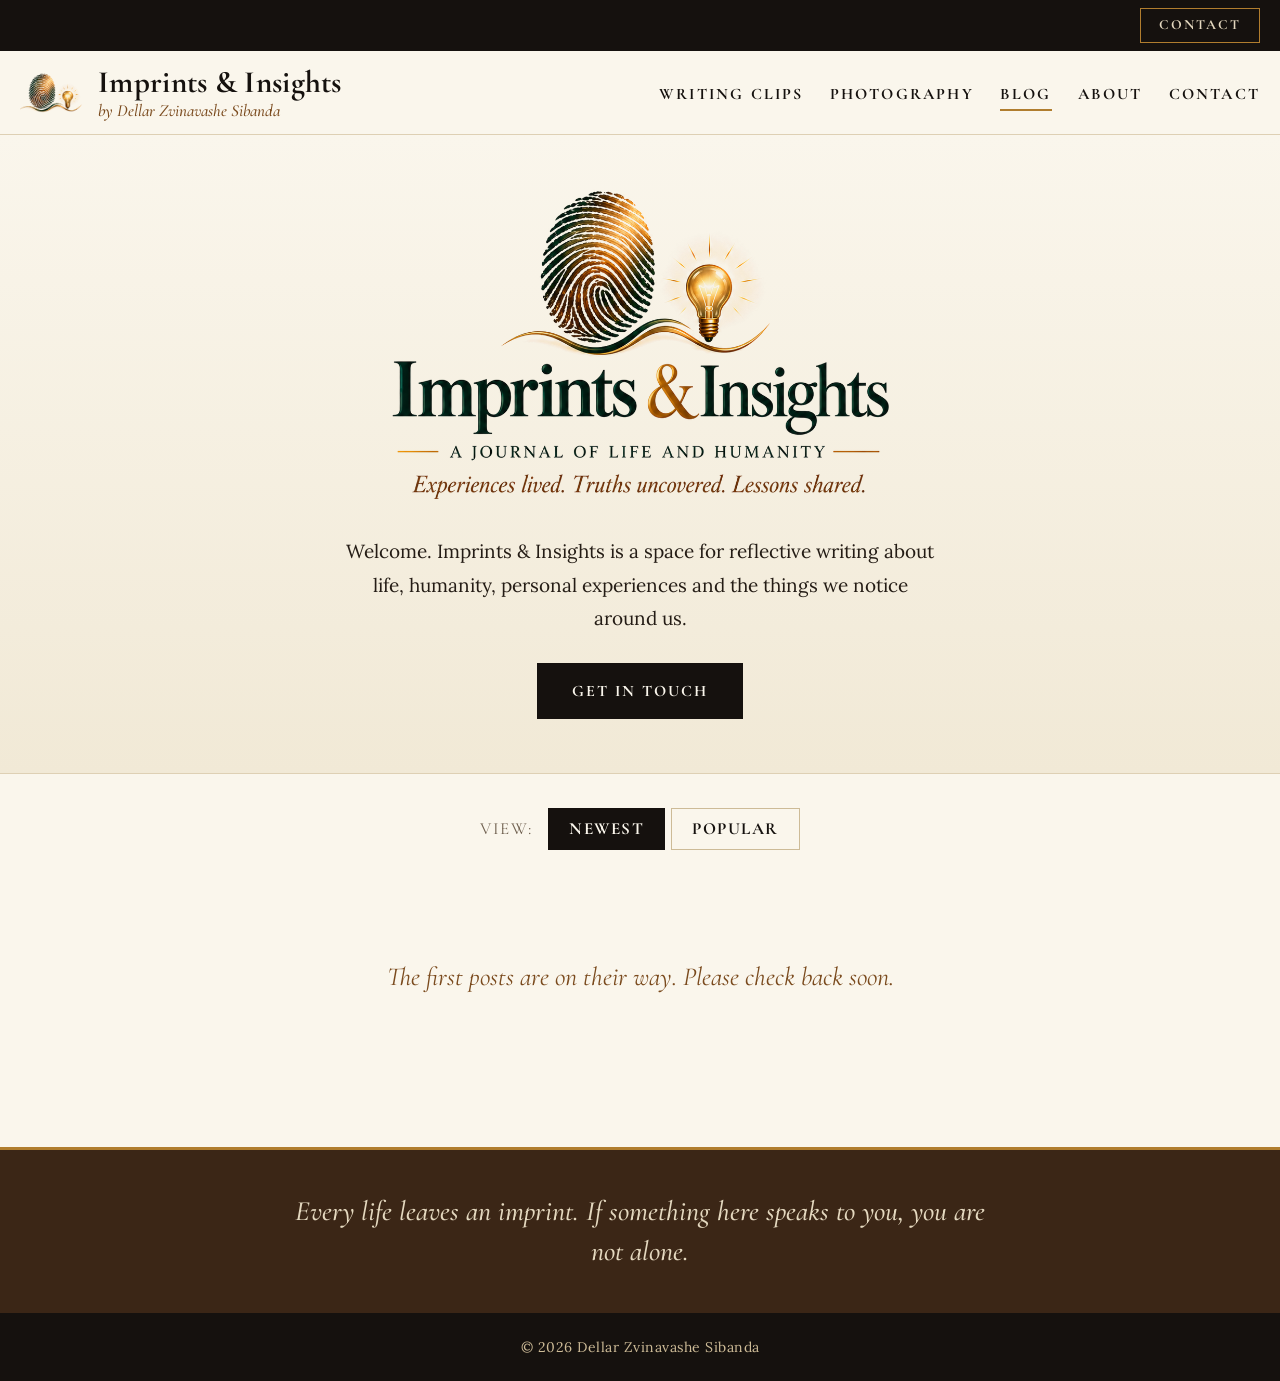
<file: index.html>
<!DOCTYPE html>
<html lang="en">
<head>
  <meta charset="UTF-8" />
  <meta name="viewport" content="width=device-width, initial-scale=1" />
  <meta name="description" content="Imprints &amp; Insights is a reflective writing platform by Dellar Zvinavashe Sibanda, exploring life, humanity, personal experiences and social observations." />
  <meta name="theme-color" content="#14110e" />
  <title>Imprints &amp; Insights | Dellar Zvinavashe Sibanda</title>
  <link rel="preconnect" href="https://fonts.googleapis.com" />
  <link href="https://fonts.googleapis.com/css2?family=Cormorant+Garamond:ital,wght@0,500;0,600;0,700;1,500&family=Lora:ital,wght@0,400;0,500;1,400&display=swap" rel="stylesheet" />
  <link rel="icon" type="image/png" href="images/icon.png" />
  <link rel="stylesheet" href="css/style.css" />
</head>
<body data-page="home">
  <div class="top-bar">
    <div class="top-bar-inner">
      <p class="top-bar-phone" id="top-bar-phone-wrap"></p>
      <a class="button-ghost" id="top-bar-cta" href="contact.html">Contact</a>
    </div>
  </div>

  <header class="site-header">
    <div class="site-header-inner">
      <div class="site-brand">
        <a class="site-brand-link" href="index.html">
          <img class="site-brand-icon" src="images/icon.png" alt="" width="64" height="41" />
          <span class="site-brand-text">
            <span class="site-name">Imprints &amp; Insights</span>
            <span class="site-byline">by <span data-site-name>Dellar Zvinavashe Sibanda</span></span>
          </span>
        </a>
      </div>
      <nav aria-label="Site"><ul id="site-nav" class="site-nav"></ul></nav>
    </div>
  </header>

  <section class="blog-hero" aria-label="Welcome">
    <div class="blog-hero-inner">
      <h1 class="visually-hidden">Imprints &amp; Insights</h1>
      <img class="hero-logo" src="images/logo.png" alt="Imprints &amp; Insights: a journal of life and humanity. Experiences lived. Truths uncovered. Lessons shared." width="1000" height="631" />
      <p class="blog-hero-intro" data-hero-intro></p>
      <p class="blog-hero-actions"><a class="button-primary" id="hero-cta" href="contact.html">Get in touch</a></p>
    </div>
  </section>

  <div class="filter-bar" role="navigation" aria-label="Feed">
    <span class="filter-intro">View:</span>
    <ul class="filter-list" id="feed-switcher">
      <li><a href="index.html?feed=newest&amp;page=1" data-feed="newest">Newest</a></li>
      <li><a href="index.html?feed=popular&amp;page=1" data-feed="popular">Popular</a></li>
    </ul>
  </div>

  <main class="blog-main">
    <noscript><p class="empty-state">Please turn on JavaScript to see the posts.</p></noscript>
    <ul id="blog-feed" class="post-grid" aria-live="polite"></ul>
    <nav class="pagination" id="blog-pagination" aria-label="Blog pages"></nav>
  </main>

  <section class="footer-cta-strip" id="footer-cta-strip" hidden>
    <p class="footer-cta-strip__text" data-footer-cta></p>
  </section>

  <footer class="site-footer">
    <div class="footer-inner"><span data-footer-line></span></div>
  </footer>

  <script src="content.js"></script>
  <script src="js/blog.js"></script>
</body>
</html>
</file>
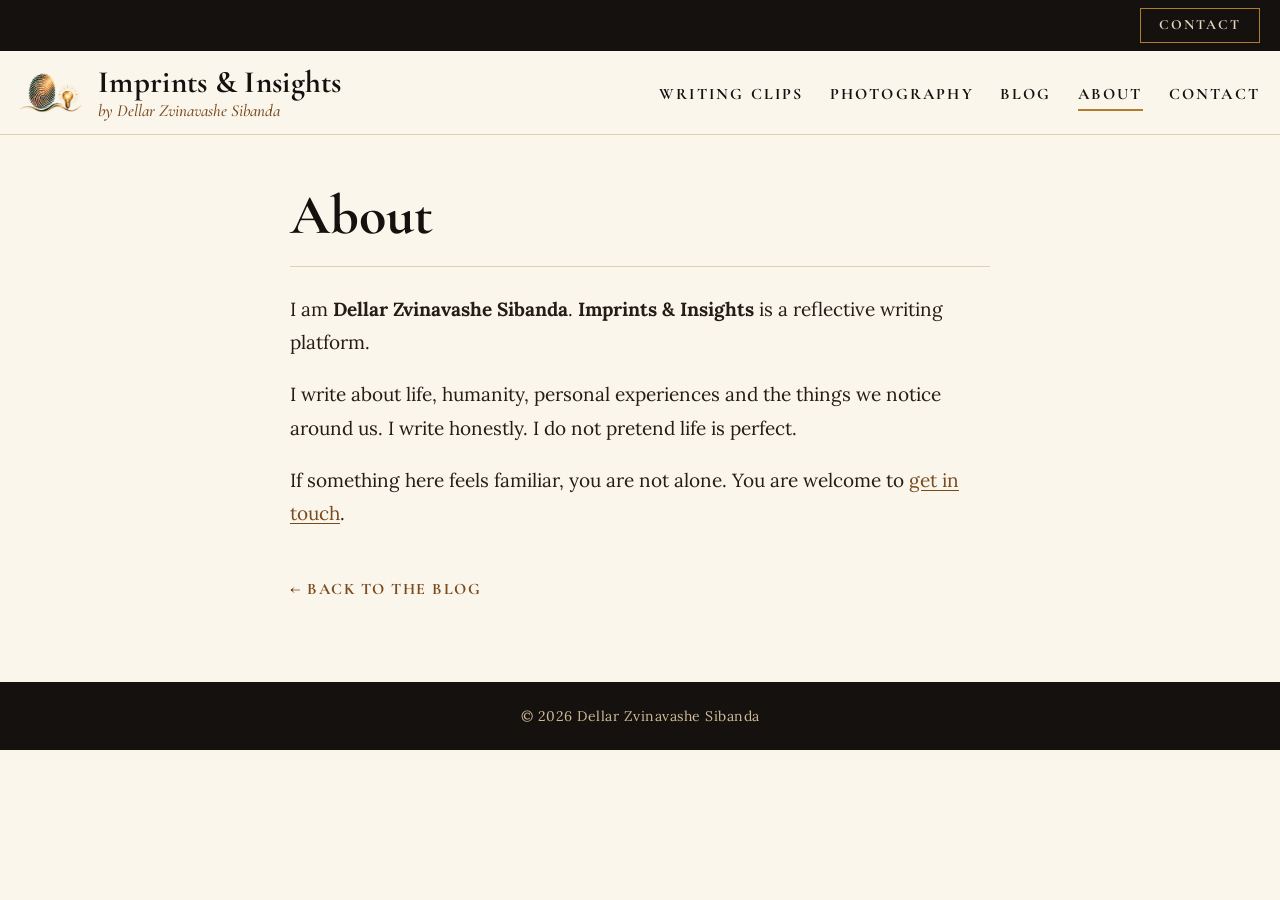
<file: about.html>
<!DOCTYPE html>
<html lang="en">
<head>
  <meta charset="UTF-8" />
  <meta name="viewport" content="width=device-width, initial-scale=1" />
  <meta name="description" content="About Dellar Zvinavashe Sibanda and the Imprints &amp; Insights blog." />
  <meta name="theme-color" content="#14110e" />
  <title>About | Dellar Zvinavashe Sibanda</title>
  <link rel="preconnect" href="https://fonts.googleapis.com" />
  <link href="https://fonts.googleapis.com/css2?family=Cormorant+Garamond:ital,wght@0,500;0,600;0,700;1,500&family=Lora:ital,wght@0,400;0,500;1,400&display=swap" rel="stylesheet" />
  <link rel="icon" type="image/png" href="images/icon.png" />
  <link rel="stylesheet" href="css/style.css" />
</head>
<body data-page="about">
  <div class="top-bar">
    <div class="top-bar-inner">
      <p class="top-bar-phone" id="top-bar-phone-wrap"></p>
      <a class="button-ghost" id="top-bar-cta" href="contact.html">Contact</a>
    </div>
  </div>

  <header class="site-header">
    <div class="site-header-inner">
      <div class="site-brand">
        <a class="site-brand-link" href="index.html">
          <img class="site-brand-icon" src="images/icon.png" alt="" width="64" height="41" />
          <span class="site-brand-text">
            <span class="site-name">Imprints &amp; Insights</span>
            <span class="site-byline">by <span data-site-name>Dellar Zvinavashe Sibanda</span></span>
          </span>
        </a>
      </div>
      <nav aria-label="Site"><ul id="site-nav" class="site-nav"></ul></nav>
    </div>
  </header>

  <main class="page-main">
    <header class="article-header">
      <h1>About</h1>
    </header>
    <article class="article-body">
      <p>I am <strong>Dellar Zvinavashe Sibanda</strong>. <strong>Imprints &amp; Insights</strong> is a reflective writing platform.</p>
      <p>I write about life, humanity, personal experiences and the things we notice around us. I write honestly. I do not pretend life is perfect.</p>
      <p>If something here feels familiar, you are not alone. You are welcome to <a href="contact.html">get in touch</a>.</p>
    </article>
    <p><a class="back-link" href="index.html">&larr; Back to the blog</a></p>
  </main>

  <footer class="site-footer">
    <div class="footer-inner"><span data-footer-line></span></div>
  </footer>

  <script src="content.js"></script>
  <script src="js/blog.js"></script>
</body>
</html>
</file>
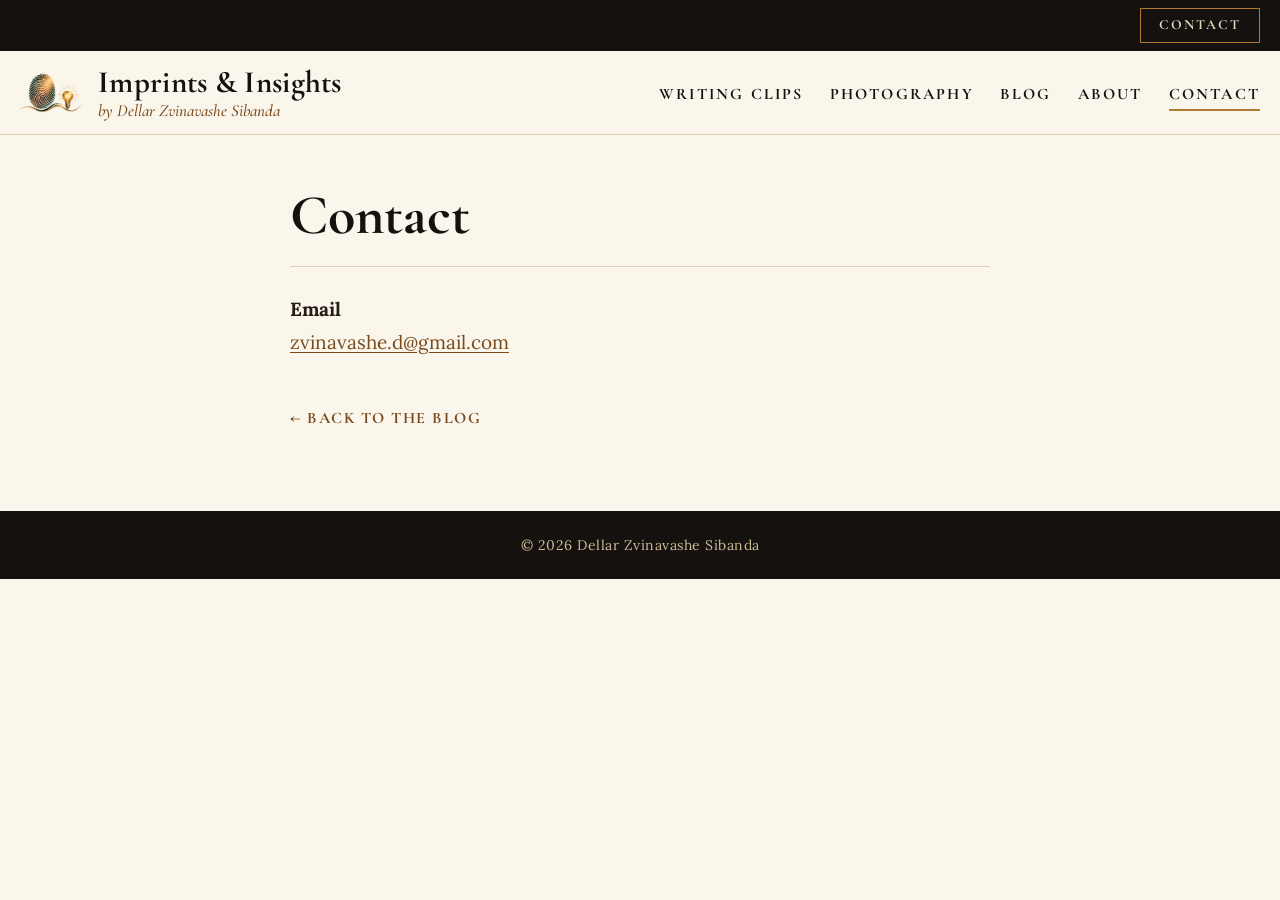
<file: contact.html>
<!DOCTYPE html>
<html lang="en">
<head>
  <meta charset="UTF-8" />
  <meta name="viewport" content="width=device-width, initial-scale=1" />
  <meta name="description" content="Contact Dellar Zvinavashe Sibanda." />
  <meta name="theme-color" content="#14110e" />
  <title>Contact | Dellar Zvinavashe Sibanda</title>
  <link rel="preconnect" href="https://fonts.googleapis.com" />
  <link href="https://fonts.googleapis.com/css2?family=Cormorant+Garamond:ital,wght@0,500;0,600;0,700;1,500&family=Lora:ital,wght@0,400;0,500;1,400&display=swap" rel="stylesheet" />
  <link rel="icon" type="image/png" href="images/icon.png" />
  <link rel="stylesheet" href="css/style.css" />
</head>
<body data-page="contact">
  <div class="top-bar">
    <div class="top-bar-inner">
      <p class="top-bar-phone" id="top-bar-phone-wrap"></p>
      <a class="button-ghost" id="top-bar-cta" href="contact.html">Contact</a>
    </div>
  </div>

  <header class="site-header">
    <div class="site-header-inner">
      <div class="site-brand">
        <a class="site-brand-link" href="index.html">
          <img class="site-brand-icon" src="images/icon.png" alt="" width="64" height="41" />
          <span class="site-brand-text">
            <span class="site-name">Imprints &amp; Insights</span>
            <span class="site-byline">by <span data-site-name>Dellar Zvinavashe Sibanda</span></span>
          </span>
        </a>
      </div>
      <nav aria-label="Site"><ul id="site-nav" class="site-nav"></ul></nav>
    </div>
  </header>

  <main class="page-main">
    <header class="article-header">
      <h1>Contact</h1>
    </header>
    <article class="article-body">
      <p><strong>Phone</strong><br /><span id="contact-phone-wrap"></span></p>
      <p><strong>Email</strong><br /><span id="contact-email-wrap"></span></p>
    </article>
    <p><a class="back-link" href="index.html">&larr; Back to the blog</a></p>
  </main>

  <footer class="site-footer">
    <div class="footer-inner"><span data-footer-line></span></div>
  </footer>

  <script src="content.js"></script>
  <script src="js/blog.js"></script>
</body>
</html>
</file>
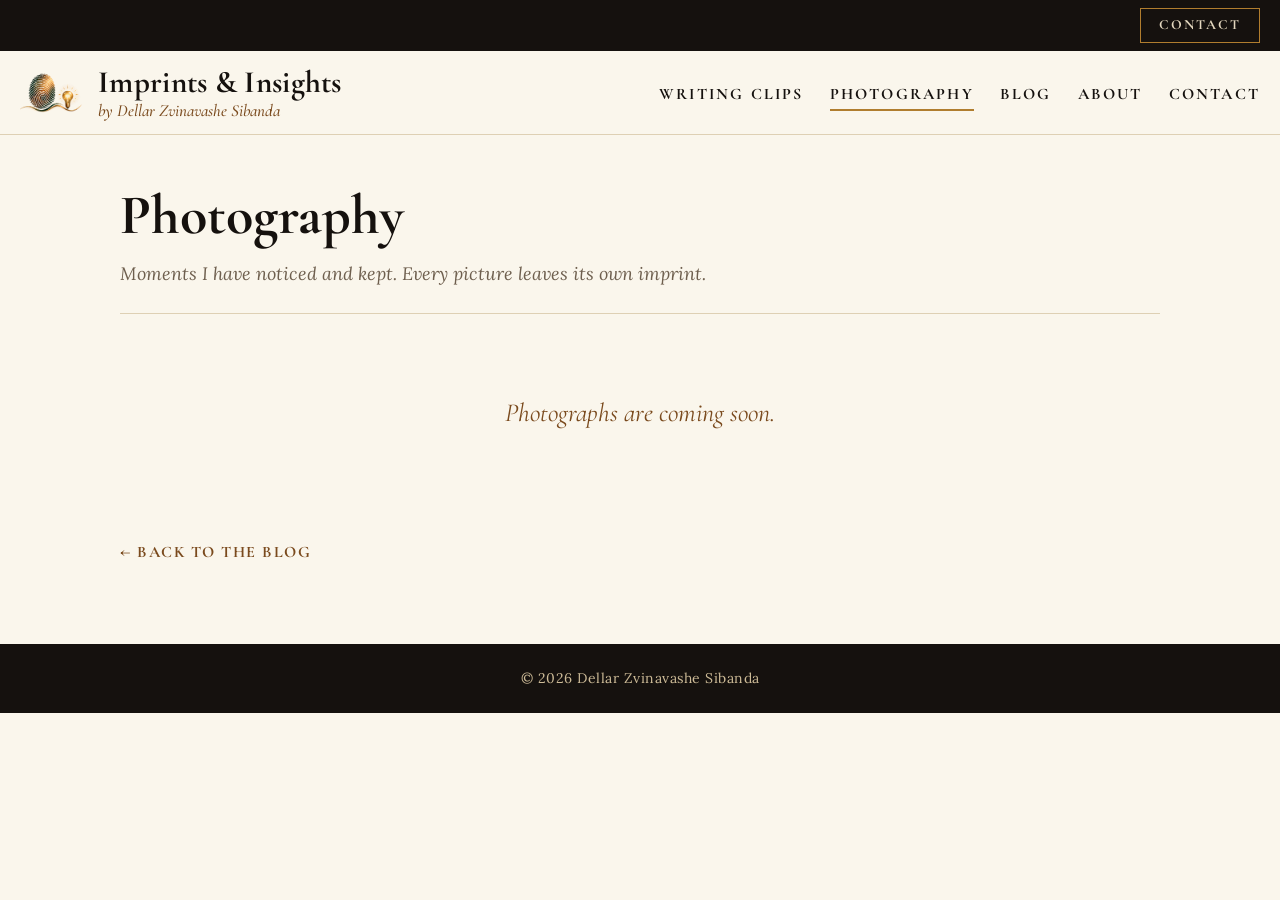
<file: photography.html>
<!DOCTYPE html>
<html lang="en">
<head>
  <meta charset="UTF-8" />
  <meta name="viewport" content="width=device-width, initial-scale=1" />
  <meta name="description" content="Photography by Dellar Zvinavashe Sibanda." />
  <meta name="theme-color" content="#14110e" />
  <title>Photography | Dellar Zvinavashe Sibanda</title>
  <link rel="preconnect" href="https://fonts.googleapis.com" />
  <link href="https://fonts.googleapis.com/css2?family=Cormorant+Garamond:ital,wght@0,500;0,600;0,700;1,500&family=Lora:ital,wght@0,400;0,500;1,400&display=swap" rel="stylesheet" />
  <link rel="icon" type="image/png" href="images/icon.png" />
  <link rel="stylesheet" href="css/style.css" />
</head>
<body data-page="photos">
  <div class="top-bar">
    <div class="top-bar-inner">
      <p class="top-bar-phone" id="top-bar-phone-wrap"></p>
      <a class="button-ghost" id="top-bar-cta" href="contact.html">Contact</a>
    </div>
  </div>

  <header class="site-header">
    <div class="site-header-inner">
      <div class="site-brand">
        <a class="site-brand-link" href="index.html">
          <img class="site-brand-icon" src="images/icon.png" alt="" width="64" height="41" />
          <span class="site-brand-text">
            <span class="site-name">Imprints &amp; Insights</span>
            <span class="site-byline">by <span data-site-name>Dellar Zvinavashe Sibanda</span></span>
          </span>
        </a>
      </div>
      <nav aria-label="Site"><ul id="site-nav" class="site-nav"></ul></nav>
    </div>
  </header>

  <main class="page-main page-main--wide">
    <header class="article-header">
      <h1>Photography</h1>
      <p class="page-intro">Moments I have noticed and kept. Every picture leaves its own imprint.</p>
    </header>
    <div id="photos-root"></div>
    <p><a class="back-link" href="index.html">&larr; Back to the blog</a></p>
  </main>

  <footer class="site-footer">
    <div class="footer-inner"><span data-footer-line></span></div>
  </footer>

  <script src="content.js"></script>
  <script src="js/blog.js"></script>
</body>
</html>
</file>
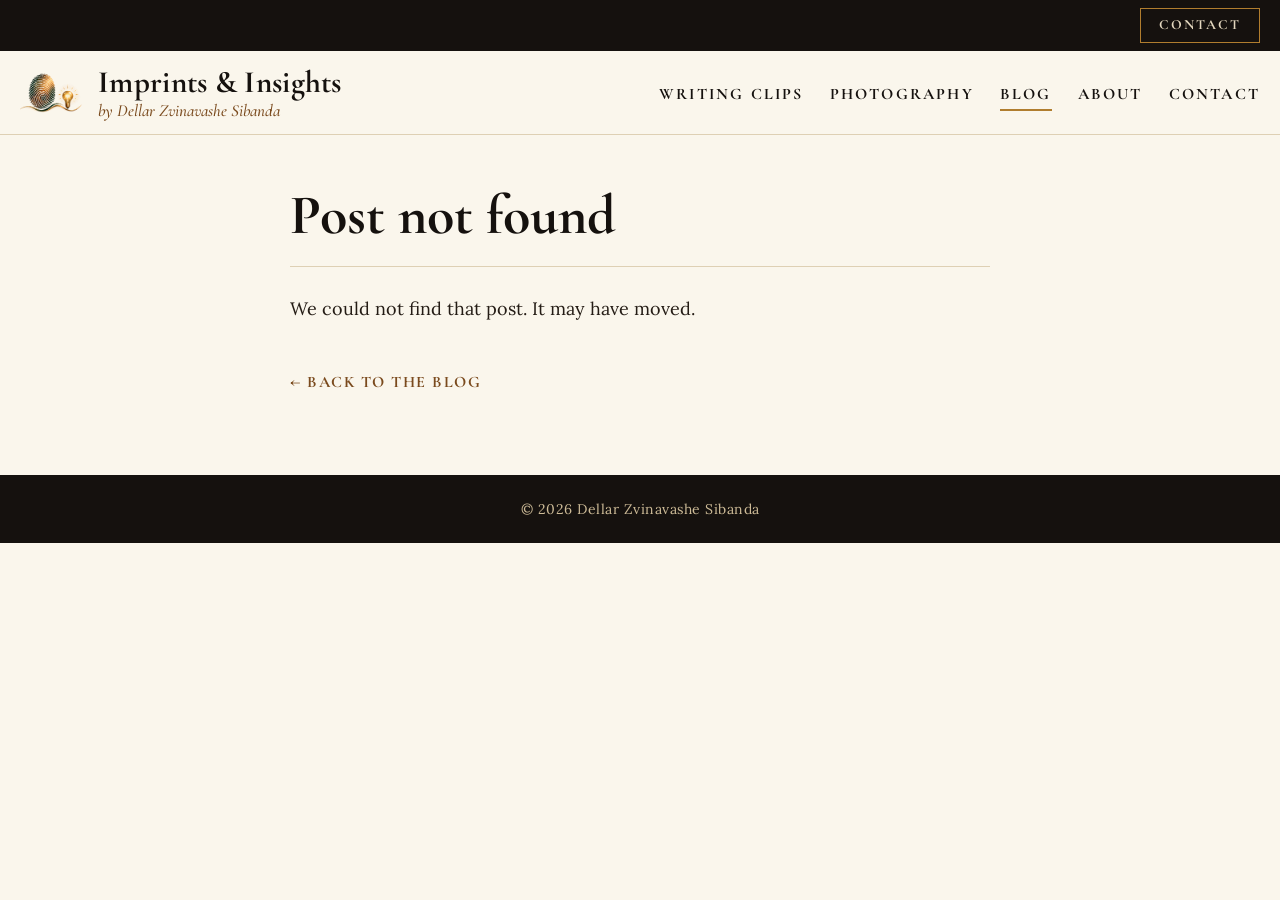
<file: post.html>
<!DOCTYPE html>
<html lang="en">
<head>
  <meta charset="UTF-8" />
  <meta name="viewport" content="width=device-width, initial-scale=1" />
  <meta name="description" content="Article" />
  <meta name="theme-color" content="#14110e" />
  <title>Article | Dellar Zvinavashe Sibanda</title>
  <link rel="preconnect" href="https://fonts.googleapis.com" />
  <link href="https://fonts.googleapis.com/css2?family=Cormorant+Garamond:ital,wght@0,500;0,600;0,700;1,500&family=Lora:ital,wght@0,400;0,500;1,400&display=swap" rel="stylesheet" />
  <link rel="icon" type="image/png" href="images/icon.png" />
  <link rel="stylesheet" href="css/style.css" />
</head>
<body data-page="post">
  <div class="top-bar">
    <div class="top-bar-inner">
      <p class="top-bar-phone" id="top-bar-phone-wrap"></p>
      <a class="button-ghost" id="top-bar-cta" href="contact.html">Contact</a>
    </div>
  </div>

  <header class="site-header">
    <div class="site-header-inner">
      <div class="site-brand">
        <a class="site-brand-link" href="index.html">
          <img class="site-brand-icon" src="images/icon.png" alt="" width="64" height="41" />
          <span class="site-brand-text">
            <span class="site-name">Imprints &amp; Insights</span>
            <span class="site-byline">by <span data-site-name>Dellar Zvinavashe Sibanda</span></span>
          </span>
        </a>
      </div>
      <nav aria-label="Site"><ul id="site-nav" class="site-nav"></ul></nav>
    </div>
  </header>

  <main class="page-main">
    <noscript><p>Please turn on JavaScript to read this post.</p></noscript>
    <div id="article-root"></div>
  </main>

  <section class="related" id="related-root" aria-label="More posts"></section>

  <footer class="site-footer">
    <div class="footer-inner"><span data-footer-line></span></div>
  </footer>

  <script src="content.js"></script>
  <script src="js/blog.js"></script>
</body>
</html>
</file>
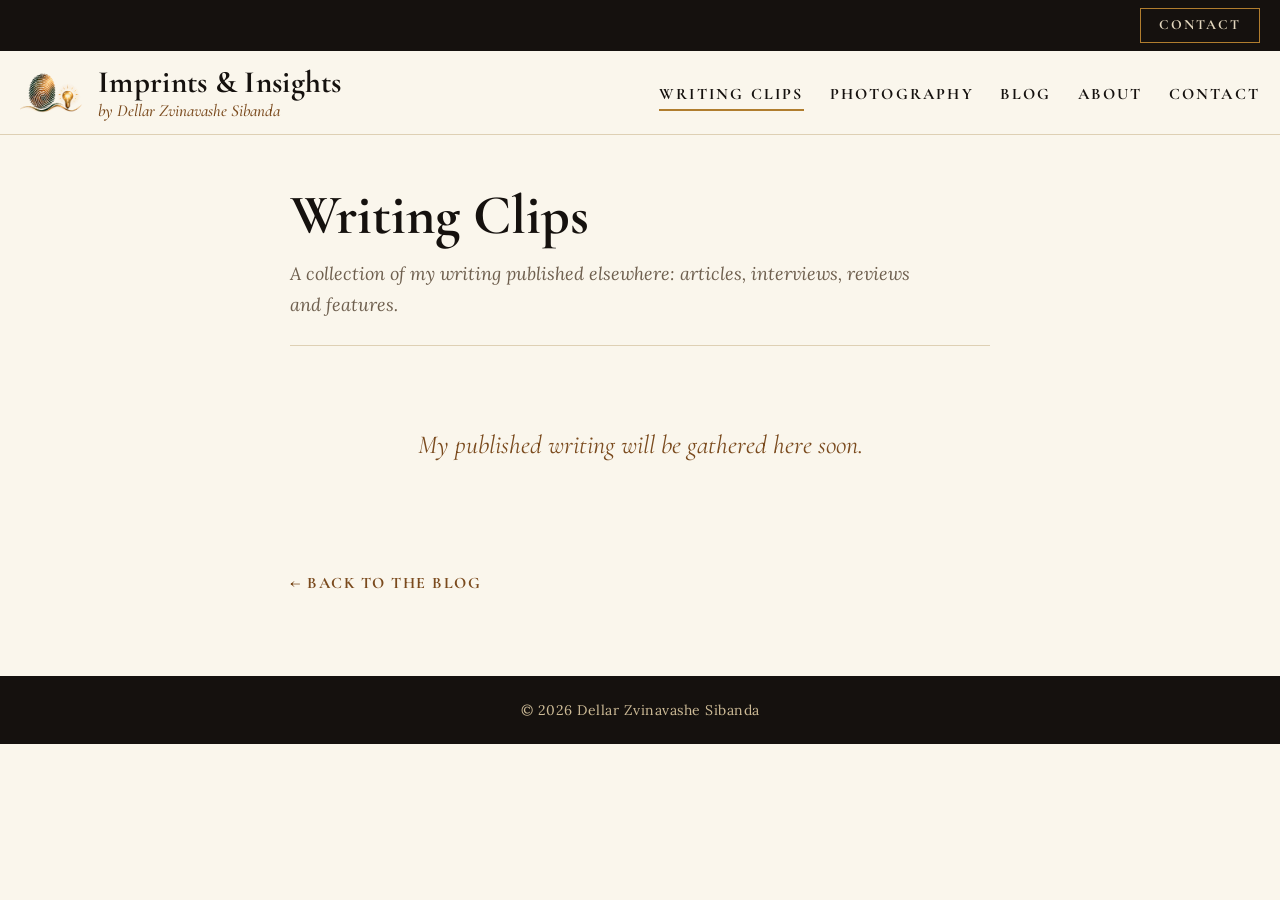
<file: writing-clips.html>
<!DOCTYPE html>
<html lang="en">
<head>
  <meta charset="UTF-8" />
  <meta name="viewport" content="width=device-width, initial-scale=1" />
  <meta name="description" content="Published writing by Dellar Zvinavashe Sibanda." />
  <meta name="theme-color" content="#14110e" />
  <title>Writing Clips | Dellar Zvinavashe Sibanda</title>
  <link rel="preconnect" href="https://fonts.googleapis.com" />
  <link href="https://fonts.googleapis.com/css2?family=Cormorant+Garamond:ital,wght@0,500;0,600;0,700;1,500&family=Lora:ital,wght@0,400;0,500;1,400&display=swap" rel="stylesheet" />
  <link rel="icon" type="image/png" href="images/icon.png" />
  <link rel="stylesheet" href="css/style.css" />
</head>
<body data-page="clips">
  <div class="top-bar">
    <div class="top-bar-inner">
      <p class="top-bar-phone" id="top-bar-phone-wrap"></p>
      <a class="button-ghost" id="top-bar-cta" href="contact.html">Contact</a>
    </div>
  </div>

  <header class="site-header">
    <div class="site-header-inner">
      <div class="site-brand">
        <a class="site-brand-link" href="index.html">
          <img class="site-brand-icon" src="images/icon.png" alt="" width="64" height="41" />
          <span class="site-brand-text">
            <span class="site-name">Imprints &amp; Insights</span>
            <span class="site-byline">by <span data-site-name>Dellar Zvinavashe Sibanda</span></span>
          </span>
        </a>
      </div>
      <nav aria-label="Site"><ul id="site-nav" class="site-nav"></ul></nav>
    </div>
  </header>

  <main class="page-main">
    <header class="article-header">
      <h1>Writing Clips</h1>
      <p class="page-intro">A collection of my writing published elsewhere: articles, interviews, reviews and features.</p>
    </header>
    <div id="clips-root"></div>
    <p><a class="back-link" href="index.html">&larr; Back to the blog</a></p>
  </main>

  <footer class="site-footer">
    <div class="footer-inner"><span data-footer-line></span></div>
  </footer>

  <script src="content.js"></script>
  <script src="js/blog.js"></script>
</body>
</html>
</file>
<file: css/style.css>
:root {
  --cream: #faf6ec;
  --cream-deep: #f1e9d6;
  --beige: #e4d8bf;
  --sand: #cdbb97;
  --gold: #b07d2e;
  --brown: #7a4a1d;
  --brown-deep: #3b2616;
  --black: #15110e;
  --ink: #241c15;
  --muted: #6e5f4e;
  --line: #ded0b4;
  --card: #fffdf8;
  --radius: 4px;
  --maxw: 1080px;
  --header-maxw: 1280px;
  --serif-display: "Cormorant Garamond", Georgia, "Times New Roman", serif;
  --serif-body: Lora, Georgia, "Times New Roman", serif;
}

* { box-sizing: border-box; }
html { -webkit-text-size-adjust: 100%; }

body {
  margin: 0;
  font-family: var(--serif-body);
  color: var(--ink);
  background: var(--cream);
  line-height: 1.75;
  font-size: 18px;
}

a { color: var(--brown); text-underline-offset: 3px; }
a:hover { color: var(--black); }

.visually-hidden { position: absolute; width: 1px; height: 1px; overflow: hidden; clip: rect(0 0 0 0); white-space: nowrap; }

h1, h2, h3 { font-family: var(--serif-display); font-weight: 700; color: var(--black); }

/* Top bar */
.top-bar { background: var(--black); color: var(--beige); font-size: 14px; }
.top-bar-inner {
  max-width: var(--header-maxw); margin: 0 auto; padding: 8px 20px;
  display: flex; justify-content: space-between; align-items: center; gap: 12px;
  font-family: var(--serif-body);
}
.top-bar-phone { margin: 0; }
.top-bar-phone a { color: var(--beige); text-decoration: none; }

.button-primary, .button-ghost {
  display: inline-block; text-decoration: none; cursor: pointer;
  font-family: var(--serif-display); font-weight: 700; letter-spacing: 2px; text-transform: uppercase;
  border-radius: 0; transition: background .2s, color .2s, border-color .2s;
}
.button-primary { padding: 13px 34px; font-size: 16px; background: var(--black); color: var(--cream); border: 1px solid var(--black); }
.button-primary:hover { background: var(--gold); border-color: var(--gold); color: var(--black); }
.button-ghost { padding: 4px 18px; font-size: 14px; color: var(--beige); border: 1px solid var(--gold); }
.button-ghost:hover { background: var(--gold); color: var(--black); }

/* Header */
.site-header { background: var(--cream); border-bottom: 1px solid var(--line); }
.site-header-inner {
  max-width: var(--header-maxw); margin: 0 auto; padding: 14px 20px;
  display: flex; flex-wrap: wrap; justify-content: space-between; align-items: center; gap: 14px;
}
.site-brand-link { display: flex; align-items: center; gap: 14px; text-decoration: none; color: var(--black); }
.site-brand-icon { width: 64px; height: auto; display: block; }
.site-brand-text { display: flex; flex-direction: column; line-height: 1.1; }
.site-name { font-family: var(--serif-display); font-weight: 700; font-size: 31px; letter-spacing: 0.3px; color: var(--black); }
.site-byline { font-family: var(--serif-display); font-style: italic; font-weight: 500; font-size: 17px; color: var(--brown); margin-top: 3px; }
.site-nav { list-style: none; margin: 0; padding: 0; display: flex; gap: 6px 26px; flex-wrap: wrap; }
.site-nav a {
  font-family: var(--serif-display); color: var(--black); text-decoration: none; font-weight: 700;
  font-size: 16px; letter-spacing: 2.2px; text-transform: uppercase; padding-bottom: 5px; border-bottom: 2px solid transparent;
}
.site-nav a:hover, .site-nav a[aria-current="page"] { border-bottom-color: var(--gold); }

/* Hero */
.blog-hero { background: linear-gradient(180deg, var(--cream) 0%, var(--cream-deep) 100%); border-bottom: 1px solid var(--line); }
.blog-hero-inner { max-width: 760px; margin: 0 auto; padding: 46px 20px 54px; text-align: center; }
.hero-logo { width: min(520px, 100%); height: auto; display: block; margin: 0 auto 26px; }
.blog-hero-intro { margin: 0 auto 28px; max-width: 600px; font-size: 19px; color: var(--ink); }
.blog-hero-actions { margin: 0; }

/* Filter */
.filter-bar { max-width: var(--maxw); margin: 34px auto 0; padding: 0 20px; text-align: center; font-family: var(--serif-display); font-size: 17px; color: var(--muted); letter-spacing: 1.5px; text-transform: uppercase; }
.filter-intro { margin-right: 10px; }
.filter-list { display: inline-flex; gap: 6px; list-style: none; margin: 0; padding: 0; }
.filter-list a { display: inline-block; padding: 5px 20px; text-decoration: none; color: var(--black); border: 1px solid var(--sand); background: transparent; font-weight: 700; }
.filter-list a:hover { border-color: var(--black); }
.filter-list a.is-active { background: var(--black); border-color: var(--black); color: var(--cream); }

/* Feed */
.blog-main { max-width: var(--maxw); margin: 0 auto; padding: 28px 20px 60px; }
.post-grid { list-style: none; margin: 0; padding: 0; display: grid; grid-template-columns: repeat(auto-fill, minmax(290px, 1fr)); gap: 30px; }
.post-card { background: var(--card); border: 1px solid var(--line); border-top: 3px solid var(--gold); border-radius: var(--radius); overflow: hidden; display: flex; flex-direction: column; box-shadow: 0 1px 0 rgba(59,38,22,.04); }
.post-card__media { display: block; aspect-ratio: 4 / 3; background: linear-gradient(135deg, var(--beige), var(--sand)); overflow: hidden; }
.post-card__media img { width: 100%; height: 100%; object-fit: cover; display: block; }
.post-card__body { padding: 20px 22px 22px; display: flex; flex-direction: column; gap: 8px; flex: 1; }
.card-kicker { font-family: var(--serif-display); font-size: 14px; letter-spacing: 2.2px; text-transform: uppercase; color: var(--gold); font-weight: 700; margin: 0; }
.post-card__title { margin: 0; font-size: 27px; line-height: 1.2; }
.post-card__title a { color: var(--black); text-decoration: none; }
.post-card__title a:hover { color: var(--brown); }
.post-card__excerpt { margin: 0; color: #3d3226; font-size: 16px; line-height: 1.65; }
.post-meta { margin: auto 0 0; padding-top: 10px; font-family: var(--serif-body); font-style: italic; font-size: 14px; color: var(--muted); }

.empty-state { text-align: center; padding: 50px 20px; color: var(--brown); font-family: var(--serif-display); font-style: italic; font-size: 26px; }

/* Pagination */
.pagination { display: flex; justify-content: center; gap: 8px; margin-top: 38px; flex-wrap: wrap; }
.pagination a, .pagination span { min-width: 42px; text-align: center; padding: 7px 14px; border: 1px solid var(--sand); background: transparent; color: var(--black); text-decoration: none; font-family: var(--serif-display); font-weight: 700; font-size: 16px; letter-spacing: 1px; }
.pagination a:hover { border-color: var(--black); }
.pagination .is-current { background: var(--black); border-color: var(--black); color: var(--cream); }
.pagination .is-disabled { opacity: 0.4; }

/* Article pages */
main.page-main { max-width: 740px; margin: 0 auto; padding: 44px 20px 60px; }
.article-header { border-bottom: 1px solid var(--line); margin-bottom: 26px; padding-bottom: 8px; }
.article-header h1 { font-size: clamp(36px, 6.5vw, 56px); line-height: 1.08; margin: 6px 0 12px; }
.article-header .post-meta { padding: 0; margin: 0 0 14px; }
.article-cover { display: block; width: min(1000px, calc(100vw - 40px)); max-width: none; position: relative; left: 50%; transform: translateX(-50%); aspect-ratio: 16 / 8; object-fit: cover; margin: 10px 0 34px; border-radius: var(--radius); border: 1px solid var(--line); }
.article-body { font-size: 19px; }
.article-body h2 { margin-top: 1.9em; font-size: 34px; line-height: 1.2; }
.article-body blockquote { margin: 1.6em 0; padding: 10px 24px; border-left: 3px solid var(--gold); background: var(--cream-deep); font-family: var(--serif-display); font-style: italic; font-size: 24px; line-height: 1.5; }
.article-body img { max-width: 100%; }
.back-link { display: inline-block; margin-top: 26px; font-family: var(--serif-display); font-weight: 700; font-size: 16px; letter-spacing: 1.5px; text-transform: uppercase; text-decoration: none; color: var(--brown); }
.back-link:hover { color: var(--black); }

/* Writing clips and photography */
main.page-main.page-main--wide { max-width: var(--maxw); }
.page-intro { margin: 0 0 16px; color: var(--muted); font-style: italic; max-width: 640px; }
.clip-list { list-style: none; margin: 0; padding: 0; display: flex; flex-direction: column; }
.clip { padding: 24px 0; border-bottom: 1px solid var(--line); display: flex; flex-direction: column; gap: 6px; }
.clip:first-child { padding-top: 6px; }
.clip-title { margin: 0; font-size: 30px; line-height: 1.2; }
.clip-title a { color: var(--black); text-decoration: none; }
.clip-title a:hover { color: var(--brown); }
.clip-summary { margin: 0; }
.clip .post-meta { margin: 0; padding: 0; }
.photo-grid { list-style: none; margin: 0; padding: 0; display: grid; grid-template-columns: repeat(auto-fill, minmax(260px, 1fr)); gap: 22px; }
.photo { margin: 0; }
.photo a { display: block; border: 1px solid var(--line); background: var(--card); padding: 8px; }
.photo img { display: block; width: 100%; aspect-ratio: 4 / 3; object-fit: cover; }
.photo-caption { margin: 8px 2px 0; font-family: var(--serif-display); font-style: italic; font-size: 18px; color: var(--muted); }

/* Related posts */
.related { background: var(--cream-deep); border-top: 1px solid var(--line); }
.related:empty { display: none; }
.related-inner { max-width: var(--maxw); margin: 0 auto; padding: 46px 20px 56px; }
.related-title { margin: 0 0 26px; text-align: center; font-size: 36px; }
.related-title::after { content: ""; display: block; width: 56px; height: 2px; background: var(--gold); margin: 12px auto 0; }

/* Footer */
.footer-cta-strip { background: var(--brown-deep); text-align: center; padding: 42px 20px; border-top: 3px solid var(--gold); }
.footer-cta-strip__text { margin: 0 auto; max-width: 720px; font-size: 28px; line-height: 1.4; font-style: italic; font-weight: 500; font-family: var(--serif-display); color: var(--beige); }
.site-footer { background: var(--black); color: var(--sand); }
.footer-inner { max-width: var(--maxw); margin: 0 auto; padding: 22px 20px; font-size: 14px; letter-spacing: 0.5px; display: flex; justify-content: center; flex-wrap: wrap; gap: 10px; }
.footer-inner a { color: var(--beige); }

@media (max-width: 640px) {
  body { font-size: 17px; }
  .top-bar-inner { justify-content: center; flex-wrap: wrap; }
  .site-header-inner { flex-direction: column; align-items: flex-start; }
  .site-name { font-size: 26px; }
  .site-brand-icon { width: 52px; }
  .site-nav { gap: 20px; }
  .footer-cta-strip__text { font-size: 23px; }
}
</file>
